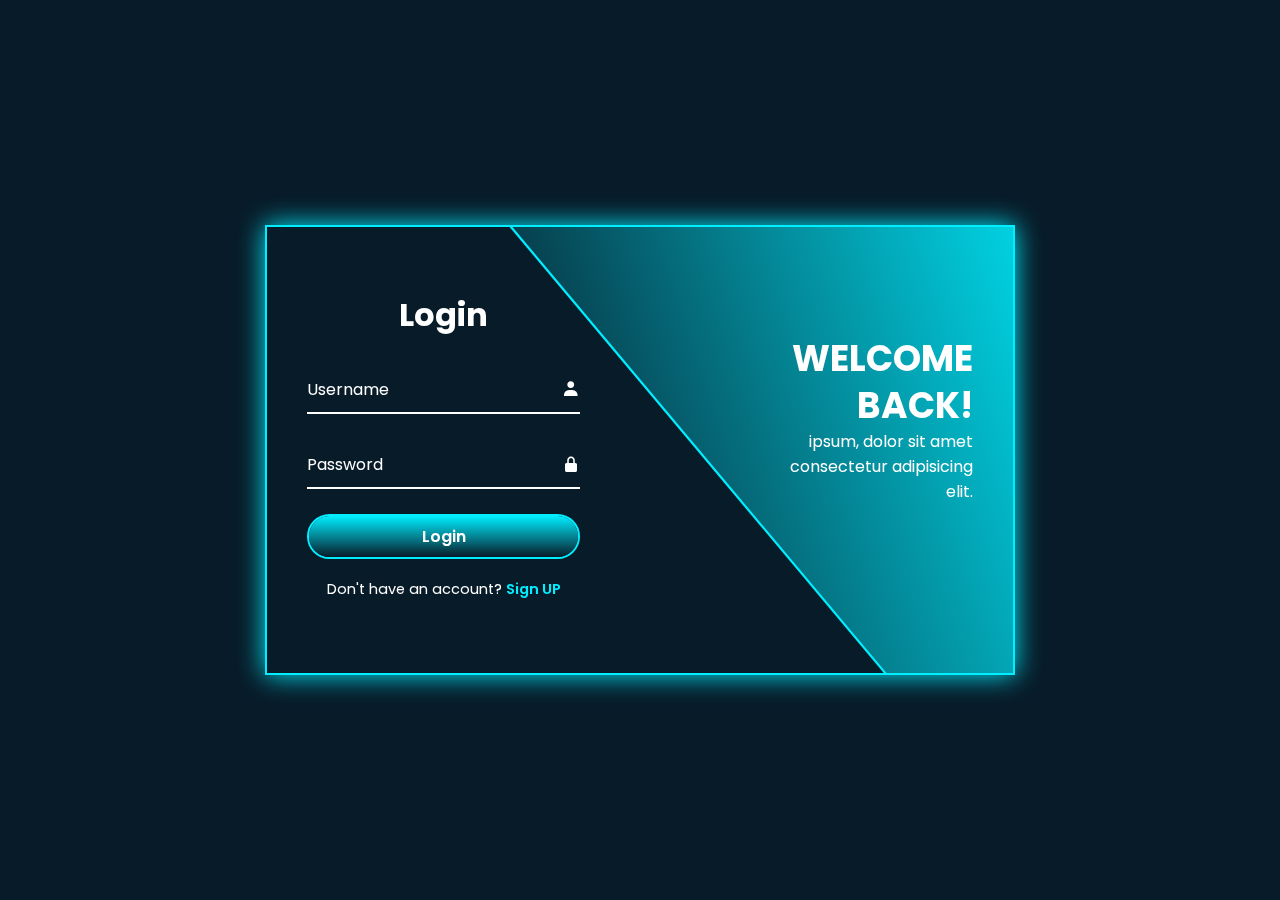
<file: index.html>
<!DOCTYPE html>
<html lang="en">
<head>
    <meta charset="UTF-8">
    <meta name="viewport" content="width=device-width, initial-scale=1.0">
    <meta name="author" content="Mahmoud Ahmed">
    <title>Login and Registration Form</title>
    <link rel="stylesheet" href="style.css">
    <link href='https://unpkg.com/boxicons@2.1.4/css/boxicons.min.css' rel="stylesheet">
</head>
<body>
    <div class="wrapper">
        <span class="bg-animate"></span>
        <span class="bg-animate2"></span>

        <div class="form-box login">
            <h2 class="animation" style="--i:0; --j:21;">Login</h2>
            <form action="#">
                <div class="input-box animation" style="--i:1; --j:22;">
                    <input type="text" required>
                    <label>Username</label>
                    <i class="bx bxs-user"></i>
                </div>
                <div class="input-box animation" style="--i:2; --j:23;">
                    <input type="password" required>
                    <label>Password</label>
                    <i class="bx bxs-lock-alt"></i>
                </div>
                <button type="submit" class="btn animation" style="--i:3; --j:24;">Login</button>
                <div class="logreg-link animation" style="--i:4; --j:25;">
                    <p>Don't have an account? <a href="#" class="register-link">Sign UP</a></p>
                </div>
            </form>
        </div>
        <div class="info-text login">
            <h2 class="animation" style="--i:0; --j:20;">Welcome Back!</h2>
            <p class="animation" style="--i:1; --j:21;"> ipsum, dolor sit amet consectetur adipisicing elit.</p>
        </div>
        <div class="form-box register">
            <h2 class="animation" style="--i:17; --j:0;">Sign Up</h2>
            <form action="#">
                <div class="input-box animation" style="--i:18; --j:1;">
                    <input type="text" required>
                    <label>Username</label>
                    <i class="bx bxs-user"></i>
                </div>
                <div class="input-box animation" style="--i:19; --j:2;">
                    <input type="text" required>
                    <label>Email</label>
                    <i class="bx bxs-envelope"></i>
                </div>
                <div class="input-box animation" style="--i:20; --j:3;">
                    <input type="password" required>
                    <label>Password</label>
                    <i class="bx bxs-lock-alt"></i>
                </div>
                <button type="submit" class="btn animation" style="--i:21; --j:4;">Sign Up</button>
                <div class="logreg-link animation" style="--i:22; --j:5;">
                    <p>Already have an account? <a href="#" class="login-link">Login</a></p>
                </div>
            </form>
        </div>
        <div class="info-text register">
            <h2 class="animation" style="--i:17; --j:0;">Welcome Back!</h2>
            <p class="animation" style="--i:18; --j:1;">Lorem ipsum, dolor sit amet consectetur adipisicing elit.</p>
        </div>
    </div>

    <script src="script.js"></script>
</body>
</html>
</file>
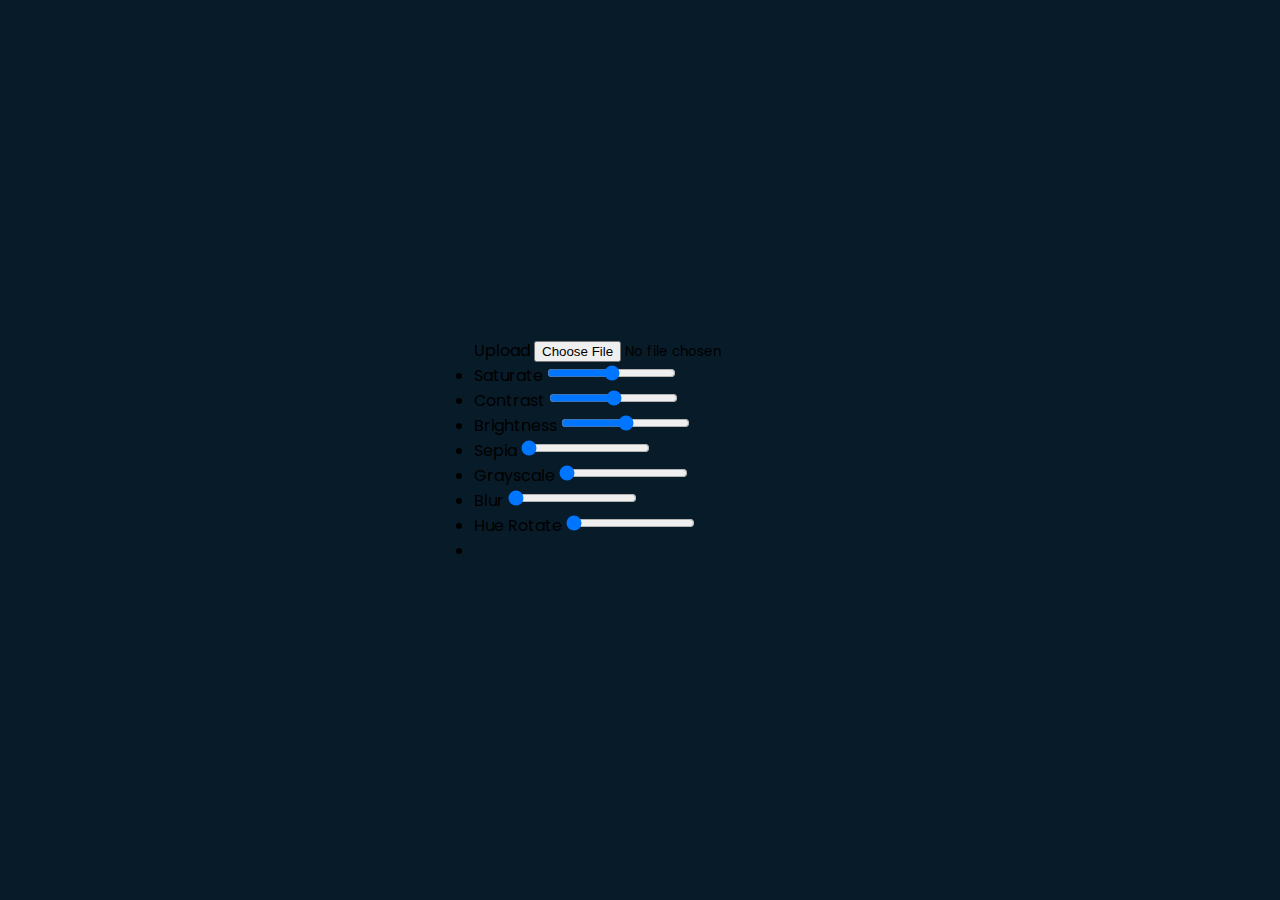
<file: test.html>
<!DOCTYPE html>
<html lang="en">
<head>
    <meta charset="UTF-8">
    <meta name="viewport" content="width=device-width, initial-scale=1.0">
    <meta http-equiv="refresh" content="">
    <meta name="author" content="Mahmoud Ahmed">
    <link rel="stylesheet" href="style.css">
    <title>Image Editor </title>
</head>
<body>
    <div class="container">
        <div class="img">
            <div class="img-box">
                <img id="img">
                <canvas id="canvas"></canvas>
            </div>
            <div class="upload">
                <label for="upload">Upload</label>
                <input id="upload" type="file">
            </div>
        </div>
        <div class="filters">
            <ul>
                <li>
                    <label for="saturate">Saturate</label>
                    <input type="range" id="saturate" min="0" max="200" value="100">
                </li>
                <li>
                    <label for="contrast">Contrast</label>
                    <input type="range" id="contrast" min="0" max="200" value="100">
                </li>
                <li>
                    <label for="brightness">Brightness</label>
                    <input type="range" id="brightness" min="0" max="200" value="100">
                </li>
                <li>
                    <label for="sepia">Sepia</label>
                    <input type="range" id="sepia" min="0" max="200" value="0">
                </li>
                <li>
                    <label for="grayscale">Grayscale</label>
                    <input type="range" id="grayscale" step="0.1" min="0" max="1" value="0">
                </li>
                <li>
                    <label for="blur">Blur</label>
                    <input type="range" id="blur" step="0.5" min="0" max="5" value="0">
                </li>
                <li>
                    <label for="hue-rotate">Hue Rotate</label>
                    <input type="range" id="hue-rotate" min="0" max="350" value="0">
                </li>
                <li>
                    <a download="image" id="download">Download</a>
                    <span onclick="resetValue()">Reset</span>
                </li>
            </ul>
        </div>
    </div>
    <script>
        let saturate = document.getElementById("saturate");
let contrast = document.getElementById("contrast");
let brightness = document.getElementById("brightness");
let sepia = document.getElementById("sepia");
let grayscale = document.getElementById("grayscale");
let blur = document.getElementById("blur");
let huerotate = document.getElementById("hue-rotate");
let upload = document.getElementById("upload");
let download = document.getElementById("download");
let img = document.getElementById("img");
let reset = document.querySelector("span");
let imgbox = document.querySelector(".img-box");
const canvas = document.getElementById("canvas");
const ctx = canvas.getContext("2d");

// إنشاء offscreenCanvas لتخفيف الضغط على الرسم الأساسي
const offscreenCanvas = document.createElement("canvas");
const offscreenCtx = offscreenCanvas.getContext("2d");

let originalImage = new Image();
let isImageLoaded = false;

// إعادة ضبط القيم الافتراضية للفلاتر
function resetValue() {
    saturate.value = "100";
    contrast.value = "100";
    brightness.value = "100";
    sepia.value = "0";
    grayscale.value = "0";
    blur.value = "0";
    huerotate.value = "0";
    applyFilters();
}

window.onload = function () {
    download.style.display = "none";
    reset.style.display = "none";
    imgbox.style.display = "none";
};

// تحميل الصورة عند رفعها
upload.onchange = function () {
    resetValue();
    download.style.display = "block";
    reset.style.display = "block";
    imgbox.style.display = "block";

    let file = new FileReader();
    file.readAsDataURL(upload.files[0]);
    file.onload = function () {
        img.src = file.result;
        originalImage.src = file.result;
    };

    originalImage.onload = function () {
        isImageLoaded = true;
        canvas.width = offscreenCanvas.width = originalImage.naturalWidth;
        canvas.height = offscreenCanvas.height = originalImage.naturalHeight;

        // الرسم على offscreenCanvas لتخفيف الضغط
        offscreenCtx.drawImage(originalImage, 0, 0, offscreenCanvas.width, offscreenCanvas.height);
        applyFilters();
    };
};

// تطبيق الفلاتر عند تغيير أي منها باستخدام requestAnimationFrame
let filters = document.querySelectorAll("ul li input");
filters.forEach((filter) => {
    filter.addEventListener("input", function () {
        requestAnimationFrame(applyFilters);
    });
});

function applyFilters() {
    if (!isImageLoaded) return;

    // تحديث الفلاتر على offscreenCanvas
    offscreenCtx.filter = `
        saturate(${saturate.value}%)
        contrast(${contrast.value}%)
        brightness(${brightness.value}%)
        sepia(${sepia.value}%)
        grayscale(${grayscale.value})
        blur(${blur.value}px)
        hue-rotate(${huerotate.value}deg)
    `;
    offscreenCtx.drawImage(originalImage, 0, 0, offscreenCanvas.width, offscreenCanvas.height);

    // نقل الصورة من offscreenCanvas إلى canvas الأساسي بسرعة
    ctx.clearRect(0, 0, canvas.width, canvas.height);
    ctx.drawImage(offscreenCanvas, 0, 0);
}

// عند النقر على زر التحميل، يتم تصدير الصورة بجودة عالية
download.onclick = function () {
    download.href = canvas.toDataURL("image/jpeg", 1.0);
    download.download = "edited-image.jpg";
};
    </script>
</body>
</html>
</file>
<file: style.css>
@import url('https://fonts.googleapis.com/css2?family=poppins:wght@300;400;500;600;700;800;900&display=swap');

*{
    margin: 0;
    padding: 0;
    box-sizing: border-box;
    font-family: 'Poppins', sans-serif;
}

body{
    display: flex;
    justify-content: center;
    align-items: center;
    min-height: 100vh;
    background: #081b29;
}
.wrapper{
    position: relative;
    width: 750px;
    height: 450px;
    background: transparent;
    border: 2px solid #0ef;
    box-shadow: 0 0 25px #0ef;
    overflow: hidden;
}
.wrapper .form-box{
    position: absolute;
    top: 0;
    width: 50%;
    height: 100%;
    display: flex;
    justify-content: center;
    flex-direction: column;
}
.wrapper .form-box.login{
    left: 0;
    padding: 0 60px 0 40px;
}
.wrapper .form-box.login .animation{
    transform: translateX(0);
    opacity: 1;
    filter: blur(0);
    transition: .7s ease;
    transition-delay: calc( .1s * var(--j));

}
.wrapper.active .form-box.login .animation{
    transform: translateX(-120%);
    opacity: 0;
    filter: blur(10px);
    transition-delay: calc( .1s * var(--i));
}

.wrapper .form-box.register{
    right: 0;
    padding: 0 40px 0 60px;
    pointer-events: none;
}
.wrapper.active .form-box.register{
    pointer-events: auto;
}
.wrapper .form-box.register .animation{
    transform: translateX(120%);
    opacity: 0;
    filter: blur(10px);
    transition: .7s ease;
    transition-delay: calc( .1s * var(--j));
}
.wrapper.active .form-box.register .animation{
    transform: translateX(0);
    opacity: 1;
    filter: blur(0);
    transition-delay: calc( .1s * var(--i));

}
.form-box h2{
    font-size: 32px;
    color: #fff;
    text-align: center;
}
.form-box .input-box{
    position: relative;
    width: 100%;
    height: 50px;
    margin: 25px 0;
}
.input-box input{
    width: 100%;
    height: 100%;
    background: transparent;
    border: none;
    outline: none;
    border-bottom: 2px solid #fff;
    padding-right:23px;
    font-size: 16px;
    color: #fff;
    font-weight: 500;
    transition: .5s;
}
.input-box input:focus,
.input-box input:valid{
    border-bottom-color: #0ef;
}
.input-box label{
    position: absolute;
    top: 50%;
    left: 0;
    transform: translateY(-50%);
    font-size: 16px;
    color: #fff;
    pointer-events: none;
    transition: .5s;
}
.input-box input:focus~label,
.input-box input:valid~label{
    top: -5px;
    color: #0ef;
}
.input-box i{
    position: absolute;
    top: 50%;
    right: 0;
    transform: translateY(-50%);
    font-size: 18px;
    color: #fff;
    transition: .5s;
}
.input-box input:focus~i,
.input-box input:valid~i{
    color: #0ef;
}
.btn{
    position: relative;
    width: 100%;
    height: 45px;
    background: transparent;
    border: 2px solid #0ef;
    outline: none;
    border-radius: 40px;
    cursor: pointer;
    font-size: 16px;
    color: #fff;
    font-weight: 600; 
    z-index: 1;
    overflow: hidden;
}
.btn::before{
    content: "";
    position: absolute;
    top: -100%;
    left: 0;
    width: 100%;
    height: 300%;
    background: linear-gradient( #081b29, #0ef, #081b29, #0ef );
    z-index: -1;
    transition:.5s;
}
.btn:hover::before{
    top: 0;
}
.form-box .logreg-link{
    font-size: 14.5px;
    color: #fff;
    text-align: center;
    margin: 20px 0 10px;
}
.logreg-link p a{
    color: #0ef;
    text-decoration: none;
    font-weight: 600;
}
.logreg-link p a:hover{
    text-decoration: underline;
}
.wrapper .info-text {
    position: absolute;
    top: 0;
    width: 50%;
    height: 100%;
    display: flex;
    flex-direction: column;
    justify-content: center;
}
.wrapper .info-text.login{
    right: 0;
    text-align: right;
    padding: 0 40px 60px 150px;
}
.wrapper .info-text.login .animation{
    transform: translateX(0);
    opacity: 1;
    filter: blur(0);
    transition: .7s ease;
    transition-delay: calc( .1s * var(--j));

}
.wrapper.active .info-text.login .animation{
    transform: translateX(120%);
    opacity: 0;
    filter: blur(10px);
    transition-delay: calc( .1s * var(--i));
}
.wrapper .info-text.register{
    left: 0;
    text-align: left;
    padding: 0 150px 60px 40px;
    pointer-events: none;
}
.wrapper.active .info-text.register{
    pointer-events: auto;
}
.wrapper .info-text.register .animation{
    transform: translateX(-120%);
    opacity: 0;
    filter: blur(10px);
    transition: .7s ease;
    transition-delay: calc( .1s * var(--j));
}
.wrapper.active .info-text.register .animation{
    transform: translateX(0);
    opacity: 1;
    filter: blur(0);
    transition-delay: calc( .1s * var(--i));
}
.info-text h2{
    font-size: 36px;
    color: #fff;
    line-height: 1.3;
    text-transform: uppercase;
}
.info-text p{
    font-size: 16px;
    color: #fff;
}
.wrapper .bg-animate {
    position: absolute;
    top: 0;
    right: 0;
    width: 850px;
    height: 600px;
    background: linear-gradient(45deg, #081b29, #0ef);
    border-bottom: 3px solid #0ef;
    transform: rotate(10deg) skewY(40deg);
   /* transform: rotate(0) skewY(0);*/
    transform-origin: bottom right;
    transition: 1.5s ease;
    transition-delay: 1.6s;
}
.wrapper.active .bg-animate{
    transform: rotate(0) skewY(0);
    transition-delay: .5s;
}
.wrapper .bg-animate2 {
    position: absolute;
    top: 100%;
    left: 250px;
    width: 850px;
    height: 700px;
    background: #081b29;
    border-top: 3px solid #0ef;
    transform: rotate(0) skewY(0);
    transform-origin: bottom left;
    transition: 1.5s ease;
    transition-delay: .5s;
}
.wrapper.active .bg-animate2 {
        transform: rotate(-11deg) skewY(-41deg);
        transition-delay: 1.2s;
}
</file>
